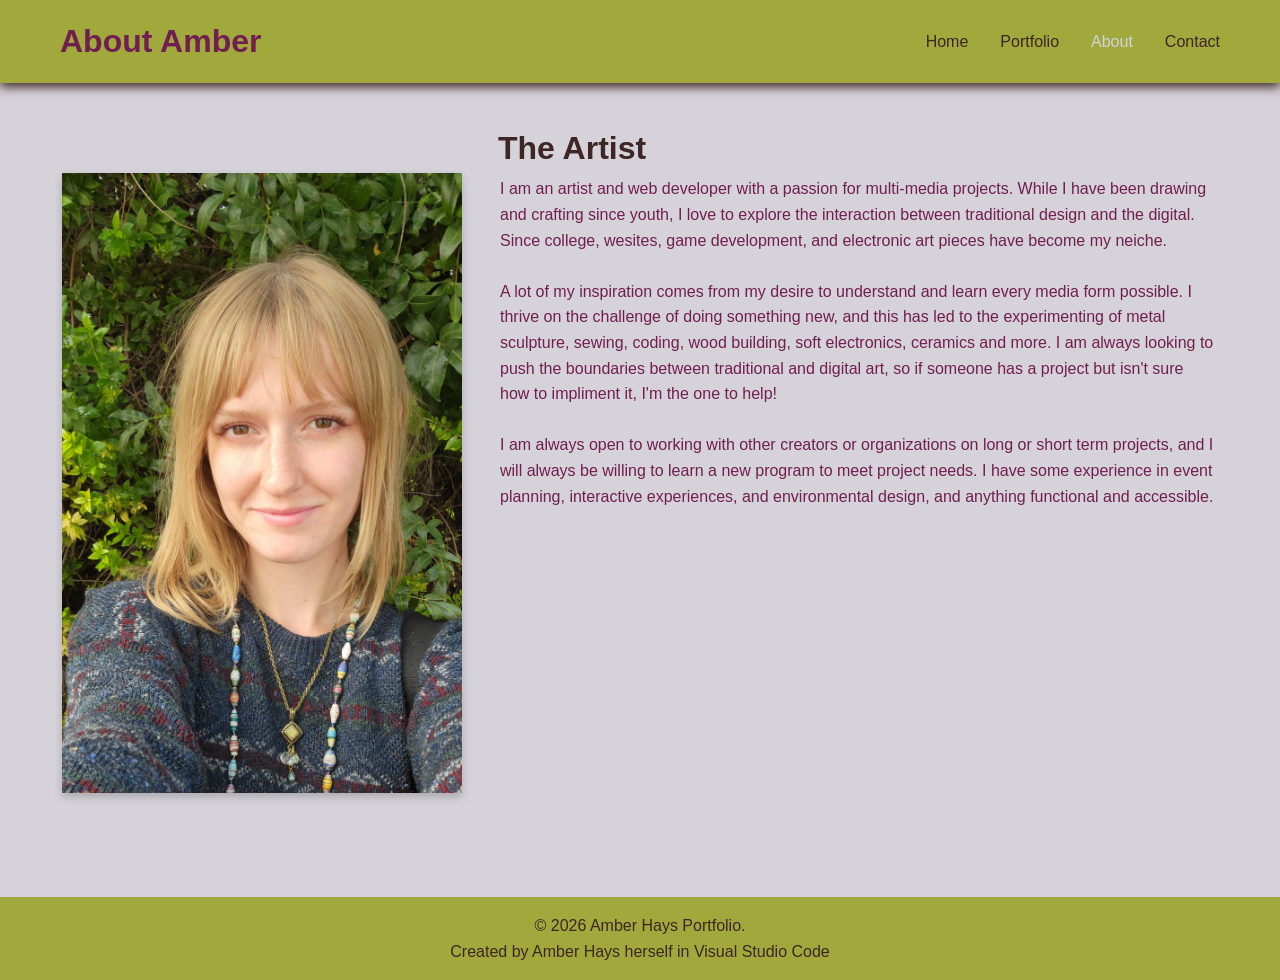
<file: about.html>
<!DOCTYPE html>
<html lang="en">
<head>
    <meta charset="UTF-8">
    <meta name="viewport" content="width=device-width, initial-scale=1.0">
    <meta name="description" content="Learn more about Amber Hays, a multidisciplinary artist and creative developer exploring traditional and digital media.">
    <meta name="keywords" content="Amber Hays, artist, digital media, traditional art, creative developer">
    <meta name="author" content="Amber Hays">
    <meta property="og:title" content="About Amber Hays">
    <meta property="og:description" content="Learn more about Amber Hays, a multidisciplinary artist and creative developer exploring traditional and digital media.">
    <meta property="og:type" content="profile">
    <meta property="og:image" content="MePic.jpg">
    <meta name="twitter:card" content="summary_large_image">
    <meta name="twitter:title" content="About Amber Hays">
    <meta name="twitter:description" content="Learn more about Amber Hays, a multidisciplinary artist and creative developer exploring traditional and digital media.">
    <meta name="twitter:image" content="MePic.jpg">
    <title> Amber Hays | The Designer</title>
    <link rel="stylesheet" href="styles.css">
</head>
<body>
   
    <nav class="navbar">
        <div class="nav-container">
            <div class="logo">About Amber</div>
            <ul class="nav-menu">
                <li><a href="index.html">Home</a></li>
                <li><a href="portfolio.html">Portfolio</a></li>
                <li><a href="about.html" class="active">About</a></li>
                <li><a href="contact.html">Contact</a></li>
            </ul>
        </div>
    </nav>
    
    <main>
        <div class="container">
            <div class="about-layout">
                <img src="MePic.jpg" alt="Amber Hays" class="about-image">
                <div class="about-text-column">
                    <h1>The Artist</h1>
                    <section class="about-content">
                        <p> I am an artist and web developer with a passion for multi-media projects. While I have been drawing and crafting since youth, I love to explore the interaction between traditional design and the digital. Since college, wesites, game development, and electronic art pieces have become my neiche.</p>
                        <br>
                        <p>A lot of my inspiration comes from my desire to understand and learn every media form possible. I thrive on the challenge of doing something new, and this has led to the experimenting of metal sculpture, sewing, coding, wood building, soft electronics, ceramics and more. I am always looking to push the boundaries between traditional and digital art, so if someone has a project but isn't sure how to impliment it, I'm the one to help!</p>
                        <br>
                        <p>I am always open to working with other creators or organizations on long or short term projects, and I will always be willing to learn a new program to meet project needs. I have some experience in event planning, interactive experiences, and environmental design, and anything functional and accessible.</p>
                </section>
                </div>
            </div>
        </div>
    </main>
    <footer class="footer">
        <p>&copy; 2026 Amber Hays Portfolio.</p>
        <p>Created by Amber Hays herself in Visual Studio Code</p>
    </footer>
</body>
</html>
</file>
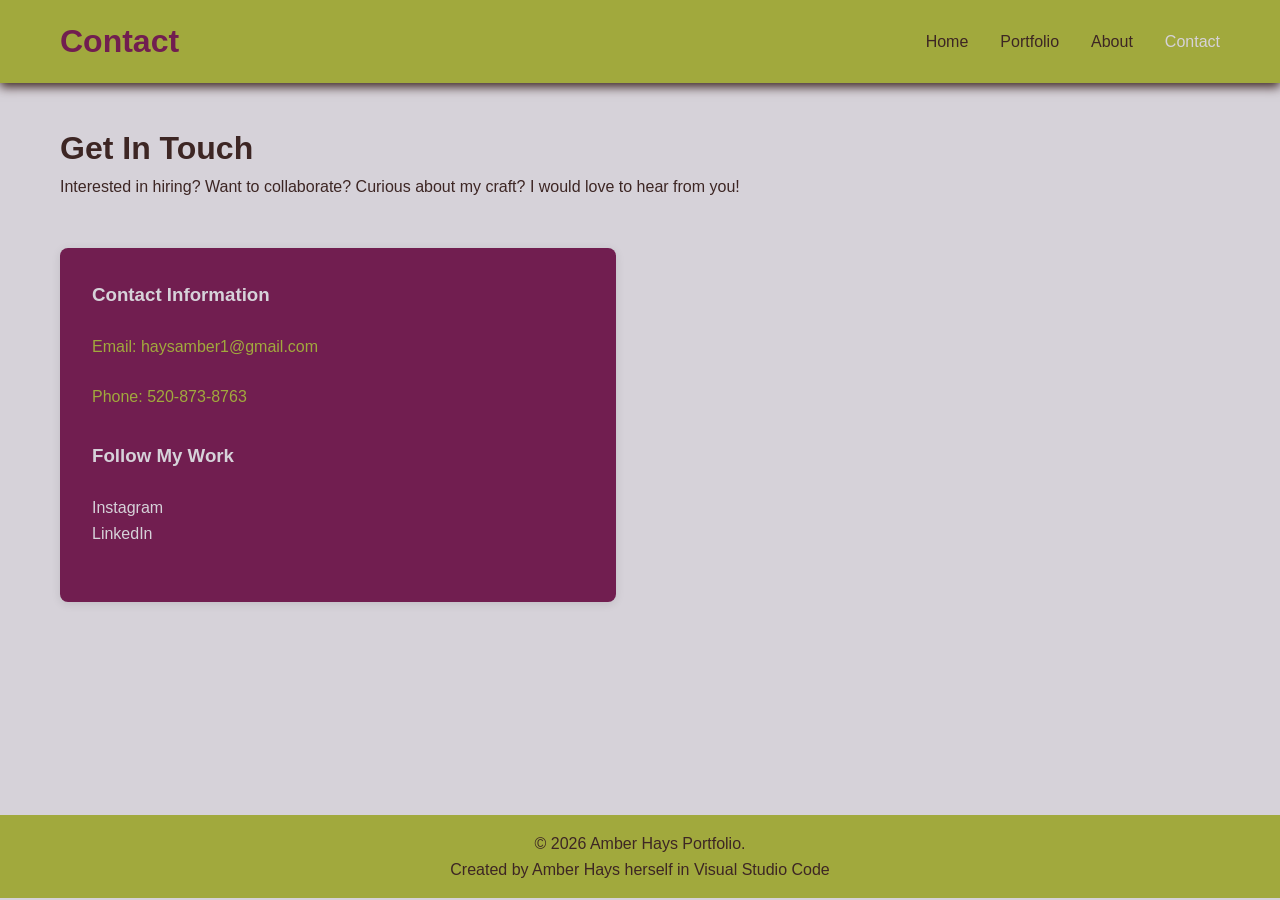
<file: contact.html>
<!DOCTYPE html>
<html lang="en">
<head>
    <meta charset="UTF-8">
    <meta name="viewport" content="width=device-width, initial-scale=1.0">
    <meta name="description" content="Get in touch with Amber Hays for collaborations, commissions, or creative project inquiries.">
    <meta name="keywords" content="Amber Hays, contact, collaboration, commission, creative inquiries">
    <meta name="author" content="Amber Hays">
    <meta property="og:title" content="Contact Amber Hays">
    <meta property="og:description" content="Get in touch with Amber Hays for collaborations, commissions, or creative project inquiries.">
    <meta property="og:type" content="website">
    <meta property="og:image" content="OrangeExperience_1.png">
    <meta name="twitter:card" content="summary_large_image">
    <meta name="twitter:title" content="Contact Amber Hays">
    <meta name="twitter:description" content="Get in touch with Amber Hays for collaborations, commissions, or creative project inquiries.">
    <meta name="twitter:image" content="OrangeExperience_1.png">
    <title>Contact | Get In Touch</title>
    <link rel="stylesheet" href="styles.css">
</head>
<body>
    
    <nav class="navbar">
        <div class="nav-container">
            <div class="logo">Contact</div>
            <ul class="nav-menu">
                <li><a href="index.html">Home</a></li>
                <li><a href="portfolio.html">Portfolio</a></li>
                 <li><a href="about.html">About</a></li>
                <li><a href="contact.html" class="active">Contact</a></li>
            </ul>
        </div>
    </nav>

    
    <main>
        <div class="container">
            <h1>Get In Touch</h1>
            <p>Interested in hiring? Want to collaborate? Curious about my craft? I would love to hear from you!</p>

            <div class="contact-grid">
                    <div class="contact-info-box">
                        <h3>Contact Information</h3>
                        
                        <p>
                            Email: haysamber1@gmail.com
                        </p>

                        <p>
                            Phone: 520-873-8763
                        </p>

                        <h3>Follow My Work</h3>
                        <p>
                            <a href="https://www.instagram.com/smt_aah/">Instagram</a><br>
                            <a href="https://www.linkedin.com/in/amber-hays-7142b827a/">LinkedIn</a><br>
                        </p>
                    </div>
                </div>
        </div>
    </main>
    
    <footer class="footer">
        <p>&copy; 2026 Amber Hays Portfolio.</p>
        <p>Created by Amber Hays herself in Visual Studio Code</p>
    </footer>
</body>
</html>
</file>
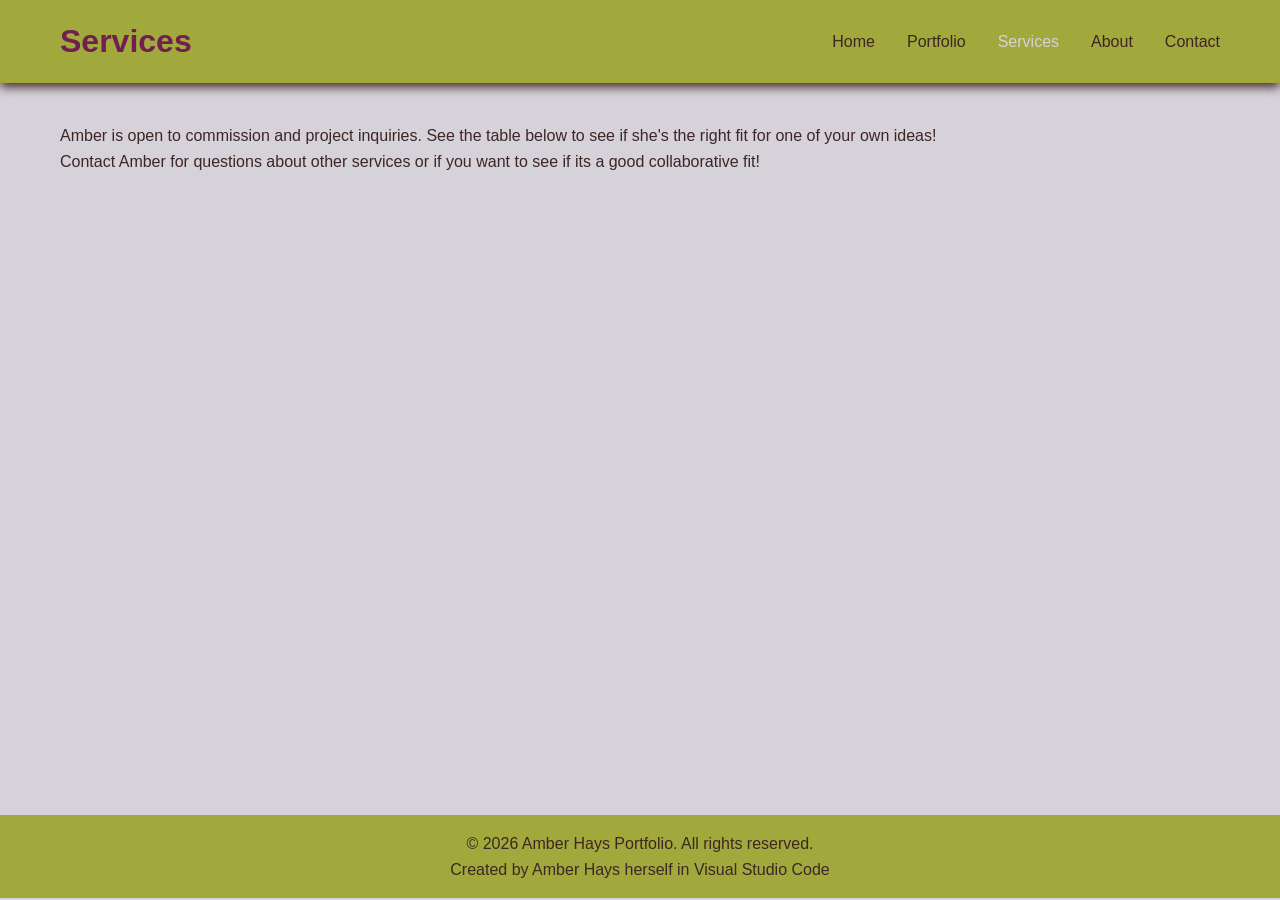
<file: services.html>
<!DOCTYPE html>
<html lang="en">
<head>
    <meta charset="UTF-8">
    <meta name="viewport" content="width=device-width, initial-scale=1.0">
    <title>Services</title>
    <link rel="stylesheet" href="styles.css">
</head>
<body>
    
    <nav class="navbar">
        <div class="nav-container">
            <div class="logo">Services</div>
            <ul class="nav-menu">
                <li><a href="index.html">Home</a></li>
                <li><a href="portfolio.html">Portfolio</a></li>
                <li><a href="services.html" class="active">Services</a></li>
                <li><a href="about.html">About</a></li>
                <li><a href="contact.html">Contact</a></li>
            </ul>
        </div>
    </nav>

    
    <main>
        <div class="container">
                <p>Amber is open to commission and project inquiries. See the table below to see if she's the right fit for one of your own ideas!</p>
                
                <p>Contact Amber for questions about other services or if you want to see if its a good collaborative fit!</p>
        </div>
    </main>

    <footer class="footer">
        <p>&copy; 2026 Amber Hays Portfolio. All rights reserved.</p>
        <p>Created by Amber Hays herself in Visual Studio Code</p>
    </footer>
</body>
</html>
</file>
<file: styles.css>
* {
    margin: 0;
    padding: 0;
    box-sizing: border-box;
}

html {
    overflow-x: hidden;
}

body {
    font-family: 'Segoe UI', Tahoma, Geneva, Verdana, sans-serif;
    line-height: 1.6;
    color: #000000;
    background-color: #d6d2d9;
    overflow-x: hidden;
}

img,
video {
    max-width: 100%;
    height: auto;
}

.navbar {
    background-color: #a1a93d;
    position: sticky;
    top: 0;
    z-index: 100;
    box-shadow: 0 4px 10px; color:#3d2624;
}

.nav-container {
    max-width: 1200px;
    margin: 0 auto;
    display: flex;
    justify-content: space-between;
    align-items: center;
    padding: 1rem 20px;
}

.logo {
    font-size: 2rem;
    font-weight: bold;
    color: #711E50;
    text-decoration: none;
}

.nav-menu {
    display: flex;
    list-style: none;
    gap: 2rem;
}

.nav-menu a {
    color:#3d2624 ;
    text-decoration: none;
    transition: color 0.3s ease;
    font-weight: 500;
}

.nav-menu a:hover,
.nav-menu a.active {
    color: #d6d2d9;
}

main {
    min-height: calc(100vh - 200px);
}

.container {
    max-width: 1200px;
    margin: 0 auto;
    padding: 40px 20px;
    color: #3d2624;
}

.about-content {
max-width: 1500px;
    margin: 0 auto;
    padding: 2px 2px;
    color: #711E50;
}

.hero {
    background: url('DigitalArt_OrangeGrove.jpeg') center center / cover no-repeat;
    color: #d6d2d9;
    min-height: 70vh;
    display: flex;
    align-items: center;
    justify-content: center;
    padding: 4rem 1rem;
    text-align: center;
    position: relative;
    border-top: 15px solid #711E50; 
    border-bottom: 15px solid #711E50;
    border-left: 15px solid #711E50;
    border-right: 15px solid #711E50;
}

.hero::before {
    content: '';
    position: absolute;
    inset: 0;
    background: rgba(0, 0, 0, 0.35);
}

.hero-content {
    position: relative;
    max-width: 900px;
    z-index: 1;
}

.hero-content h1 {
    font-size: clamp(2.5rem, 5vw, 4rem);
    margin-bottom: 1rem;
}

.hero-content p {
    font-size: 1.2rem;
    margin-bottom: 2rem;
    opacity: 0.95;
}

.cta-button {
    display: inline-block;
    background-color: #711E50;
    color: #a1a93d;
    padding: 12px 30px;
    text-decoration: none;
    border-radius: 5px;
    font-weight: bold;
    transition: transform 0.3s ease, box-shadow 0.3s ease;
}

.cta-button:hover {
    transform: translateY(-3px);
    box-shadow: 0 5px 15px #3d2624;
}

.intro-section h2 {
    font-size: 2rem;
    margin-bottom: 1rem;
    color: #3d2624;
}

.intro-section p {
    font-size: 1rem;
    color: #a1a93d;
    margin-bottom: 2rem;
}

.cards-grid {
    display: grid;
    grid-template-columns: repeat(auto-fit, minmax(250px, 1fr));
    gap: 2rem;
    margin-top: 2rem;
}

.card {
    background: #711E50;
    padding: 2rem;
    border-radius: 8px;
    box-shadow: 0 2px 10px rgba(0, 0, 0, 0.1);
    transition: transform 0.3s ease, box-shadow 0.3s ease;
}

.card:hover {
    transform: translateY(-5px);
    box-shadow: 0 5px 20px rgba(0, 0, 0, 0.15);
}

.card h3 {
    color: #d6d2d9;
    margin-bottom: 1rem;
    font-size: 1.3rem;
}

.card p {
    color: #a1a93d;
    margin-bottom: 1.5rem;
}

.card a {
    color: #d6d2d9;
    text-decoration: none;
    font-weight: bold;
    transition: color 0.3s ease;
}

.card a:hover {
    color: #a1a93d;
}


.form-section {
    background: #711E50;
    padding: 2rem;
    border-radius: 8px;
    box-shadow: 0 2px 10px rgba(0, 0, 0, 0.1);
    margin-top: 2rem;
}

.form-section h3 {
    color: #d6d2d9;
    margin-bottom: 1rem;
}

.form-group {
    margin-bottom: 1.5rem;
}

label {
    display: block;
    margin-bottom: 0.5rem;
    font-weight: 500;
    color: #000000;
}

input[type="text"],
input[type="email"],
textarea {
    width: 100%;
    padding: 0.75rem;
    border: 1px solid #ddd;
    border-radius: 4px;
    font-family: inherit;
    font-size: 1rem;
    transition: border-color 0.3s ease;
}

input[type="text"]:focus,
input[type="email"]:focus,
textarea:focus {
    outline: none;
    border-color: #8434d5;
    box-shadow: 0 0 5px rgba(102, 126, 234, 0.2);
}

textarea {
    resize: vertical;
    min-height: 120px;
}

button {
    background-color: #711E50;
    color: #d6d2d9;
    padding: 0.75rem 1.5rem;
    border: none;
    border-radius: 4px;
    font-size: 1rem;
    font-weight: bold;
    cursor: pointer;
    transition: background-color 0.3s ease;
}

button:hover {
    background-color: #8434d5;
}

.form-note {
    font-size: 0.9rem;
    color: #a1a93d;
    font-style: italic;
}

.comments-section {
    margin-top: 3rem;
}

.comments-section h3 {
    color: #3d2624;
    margin-bottom: 1.5rem;
}

.comment {
    background: #a1a93d;
    padding: 1.5rem;
    border-left: 4px solid #711E50;
    margin-bottom: 1.5rem;
    border-radius: 4px;
}

.comment-author {
    font-weight: bold;
    color: #3d2624;
    margin-bottom: 0.5rem;
}

.comment-text {
    color: #711E50;
    margin-bottom: 0.5rem;
}

.comment-date {
    font-size: 0.85rem;
    color: #000000;
}

.about-layout {
    display: flex;
    gap: 1rem;
    margin-bottom: 2rem;
    margin-left: 2px;
    margin-right: 2px;
}

.about-image {
    width: 400px;
    height: 620px;
    flex-shrink: 0;
    border-radius: 1px;
    box-shadow: 0 4px 8px rgba(0, 0, 0, 0.2);
    margin-top: 50px;
    margin-right: 20px;
}

.about-text-column {
    flex: 1;
}

.footer {
    background-color: #a1a93d;
    color: #3d2624;
    text-align: center;
    padding: 1rem 20px;
    margin-top: 2rem;
}


.portfolio-grid {
    display: grid;
    grid-template-columns: repeat(auto-fit, minmax(300px, 1fr));
    gap: 2rem;
    margin-top: 2rem;
}

.portfolio-item {
    background: #711E50;
    padding: 1rem;
    border-radius: 5px;
    box-shadow: 0 2px 2px rgba(0, 0, 0, 0.1);
    transition: transform 0.3s ease, box-shadow 0.3s ease;
    display: flex;
    flex-direction: column;
    gap: 1rem;
}

.portfolio-item:hover {
    transform: translateY(-5px);
    box-shadow: 0 5px 20px #3d2624;
}

.portfolio-item-image {
    width: 100%;
    aspect-ratio: 1 / 1;
    overflow: hidden;
    border-radius: 12px;
    background: #a1a93d;
    position: relative;
}

.portfolio-item:nth-child(3) .portfolio-item-image {
    background: url('FromTheOutside.png') center center / cover no-repeat;
}

.portfolio-item:nth-child(5) .portfolio-item-image {
    background: url('KineticFlowerpic.png') center center / cover no-repeat;
}

.portfolio-item-image img,
.portfolio-item-image video {
    width: 100%;
    height: 100%;
    object-fit: cover;
    display: block;
}

.portfolio-item-image video {
    cursor: pointer;
}

.play-button-overlay {
    position: absolute;
    top: 50%;
    left: 50%;
    transform: translate(-50%, -50%);
    width: 60px;
    height: 60px;
    pointer-events: none;
    transition: opacity 0.3s ease;
    opacity: 1;
}

.portfolio-item:hover .play-button-overlay {
    opacity: 0;
}

.portfolio-item-content {
    padding: 0 0.5rem 0.75rem;
}

.portfolio-item-content h3 {
    color: #d6d2d9;
    margin-bottom: 0.5rem;
}

.portfolio-item-content p {
    color: #a1a93d;
}

/* Portfolio hero gallery */
.clean-portfolio-grid {
    display: grid;
    grid-template-columns: repeat(auto-fit, minmax(240px, 1fr));
    gap: 1.25rem;
    margin-top: 0.5rem;
    padding: 0;
}

.clean-portfolio-grid .portfolio-item {
    background: linear-gradient(135deg, #711E50 0%, #3d2624 100%) !important;
    padding: 0 !important;
    border-radius: 24px !important;
    box-shadow: 0 16px 40px rgba(61, 38, 36, 0.22) !important;
    transform: none !important;
    display: block !important;
    overflow: hidden;
    position: relative;
    cursor: pointer;
    min-height: 320px;
    transition: transform 0.25s ease, box-shadow 0.25s ease;
}

.clean-portfolio-grid .portfolio-item:hover,
.clean-portfolio-grid .portfolio-item:focus-visible {
    transform: translateY(-5px) scale(1.01) !important;
    box-shadow: 0 20px 44px rgba(61, 38, 36, 0.32) !important;
}

.clean-portfolio-grid .portfolio-item-image {
    width: 100%;
    height: 100%;
    min-height: 320px;
    overflow: hidden;
    border-radius: 24px !important;
    background: #3d2624 !important;
    padding: 0 !important;
    position: relative;
    display: block;
}

.clean-portfolio-grid .portfolio-item-image::after {
    content: "";
    position: absolute;
    inset: 0;
    background: linear-gradient(180deg, rgba(0, 0, 0, 0.06) 0%, rgba(0, 0, 0, 0.55) 100%);
    pointer-events: none;
}

.clean-portfolio-grid .portfolio-item-image img,
.clean-portfolio-grid .portfolio-item-image video {
    width: 100% !important;
    height: 100% !important;
    min-height: 320px;
    object-fit: cover !important;
    display: block !important;
    border: none !important;
    transition: transform 0.3s ease, filter 0.3s ease;
}

.clean-portfolio-grid .portfolio-item:hover .portfolio-item-image img,
.clean-portfolio-grid .portfolio-item:hover .portfolio-item-image video,
.clean-portfolio-grid .portfolio-item:focus-visible .portfolio-item-image img,
.clean-portfolio-grid .portfolio-item:focus-visible .portfolio-item-image video {
    transform: scale(1.05);
    filter: brightness(0.9) saturate(1.05);
}

.portfolio-card-caption {
    position: absolute;
    left: 0;
    right: 0;
    bottom: 0;
    padding: 1.25rem;
    z-index: 2;
    background: linear-gradient(transparent, rgba(0, 0, 0, 0.88));
    color: #f8f6f8;
    pointer-events: auto;
}

.portfolio-card-caption span {
    display: block;
    font-size: 1rem;
    font-weight: 700;
    letter-spacing: 0.04em;
    text-transform: uppercase;
}

.portfolio-card-caption small {
    display: block;
    margin-top: 0.35rem;
    color: #d6d2d9;
    font-size: 0.8rem;
    letter-spacing: 0.04em;
    text-transform: uppercase;
}

.portfolio-card-caption a {
    display: inline-block;
    margin-top: 0.6rem;
    color: #d6d2d9;
    font-size: 0.9rem;
    font-weight: 600;
    text-decoration: underline;
    text-underline-offset: 0.15rem;
}

.portfolio-card-caption a:hover,
.portfolio-card-caption a:focus-visible {
    color: #ffffff;
}

.clean-portfolio-grid .portfolio-item-content {
    display: none !important;
}

.clean-portfolio-grid .play-button-overlay { display: none !important; }


.contact-grid {
    display: grid;
    grid-template-columns: 1fr 1fr;
    gap: 3rem;
    margin: 3rem 0;
}

.contact-info-box {
    background: #711E50;
    padding: 2rem;
    border-radius: 8px;
    box-shadow: 0 2px 10px rgba(0, 0, 0, 0.1);
}

.contact-info-box h3 {
    color: #d6d2d9;
    margin-bottom: 1.5rem;
    margin-top: 2rem;
}

.contact-info-box h3:first-child {
    margin-top: 0;
}

.contact-info-box p {
    color: #a1a93d;
    margin-bottom: 1.5rem;
}

.contact-info-box a {
    color: #d6d2d9;
    text-decoration: none;
    transition: color 0.3s ease;
}

.contact-info-box a:hover {
    color: #a1a93d;
}

.services-table {
    width: 100%;
    border-collapse: collapse;
    margin: 2rem 0;
}
.services-table th, .services-table td {
    border: 3px solid #711E50;
    padding: 0.75rem 1rem;
    text-align: left;
}
.services-table th {
    background: #3d2624;
    color: #a1a93d;
}
.services-table tr:nth-child(even) {
    background: #d6d2d9;
}

/* Modal Styles */
.portfolio-modal {
    display: none;
    position: fixed;
    z-index: 1000;
    left: 0;
    top: 0;
    width: 100%;
    height: 100%;
    background-color: rgba(0, 0, 0, 0.7);
    overflow: auto;
}

.modal-content {
    background-color: #d6d2d9;
    margin: 5% auto;
    padding: 1.5rem;
    border: 3px solid #711E50;
    border-radius: 20px;
    width: min(90%, 760px);
    max-height: 85vh;
    overflow-y: auto;
    display: grid;
    grid-template-columns: 1fr 1fr;
    gap: 1.5rem;
    position: relative;
    box-shadow: 0 16px 45px rgba(0, 0, 0, 0.28);
}

.close-modal {
    position: absolute;
    right: 1.5rem;
    top: 1rem;
    font-size: 2rem;
    font-weight: bold;
    color: #711E50;
    cursor: pointer;
    transition: color 0.3s ease;
}

.close-modal:hover {
    color: #a1a93d;
}

.modal-image-container {
    display: flex;
    align-items: center;
    justify-content: center;
    max-height: 500px;
    overflow: hidden;
    border-radius: 4px;
}

.modal-image-container img,
.modal-image-container video {
    max-width: 100%;
    max-height: 100%;
    object-fit: contain;
    border-radius: 4px;
}

.modal-info {
    display: flex;
    flex-direction: column;
    justify-content: flex-start;
    padding-right: 2rem;
}

.modal-info h2 {
    color: #711E50;
    font-size: 1.8rem;
    margin-bottom: 0.5rem;
}

.modal-info h3 {
    color: #a1a93d;
    font-size: 1.2rem;
    margin-bottom: 1rem;
    font-weight: 600;
}

.modal-info p {
    color: #3d2624;
    font-size: 1rem;
    line-height: 1.6;
    margin-bottom: 1rem;
}

.modal-info p:last-child {
    color: #711E50;
    font-size: 0.95rem;
    font-weight: 500;
    margin-top: auto;
}

.modal-link-list {
    display: flex;
    flex-direction: column;
    gap: 0.5rem;
    margin: 0 0 1rem;
}

.modal-link-list a {
    color: #711E50;
    font-weight: 600;
    text-decoration: underline;
    text-underline-offset: 0.16rem;
}

.modal-link-list a:hover,
.modal-link-list a:focus-visible {
    color: #3d2624;
}

/* Responsive layout adjustments */
@media (max-width: 768px) {
    .nav-container {
        flex-direction: column;
        align-items: flex-start;
        gap: 0.75rem;
    }

    .nav-menu {
        display: flex;
        flex-wrap: wrap;
        gap: 0.45rem 0.9rem;
        width: 100%;
        padding: 0;
        margin: 0;
    }

    .nav-menu li {
        display: inline-flex;
    }

    .nav-menu a {
        font-size: 0.95rem;
        line-height: 1.2;
    }

    .logo {
        font-size: 1.4rem;
        line-height: 1.2;
    }

    .container {
        padding: 24px 16px;
    }

    .about-layout {
        flex-direction: column;
        align-items: center;
        gap: 1.25rem;
        margin: 0;
    }

    .about-image {
        width: min(100%, 320px);
        height: auto;
        max-height: 420px;
        object-fit: cover;
        margin: 0;
    }

    .about-text-column {
        width: 100%;
    }

    .about-text-column h1 {
        font-size: 1.7rem;
        margin-bottom: 0.75rem;
    }

    .about-content p {
        font-size: 0.95rem;
        line-height: 1.6;
    }

    .hero {
        min-height: auto;
        padding: 2.5rem 1rem;
        border-width: 8px;
    }

    .hero-content {
        max-width: 100%;
    }

    .hero-content h1 {
        font-size: clamp(1.75rem, 6vw, 2.5rem);
        line-height: 1.15;
        margin: 0 auto;
        max-width: 100%;
        overflow-wrap: break-word;
        word-break: break-word;
    }

    .cards-grid {
        grid-template-columns: 1fr;
        gap: 1rem;
    }

    .card {
        padding: 1.25rem;
    }

    .card h3 {
        font-size: 1.1rem;
        line-height: 1.4;
        overflow-wrap: anywhere;
    }

    .modal-content {
        grid-template-columns: 1fr;
        width: 95%;
        margin: 20% auto;
        padding: 1.5rem;
    }

   .modal-info {
        padding-right: 0;
    }

    .close-modal {
        right: 1rem;
        top: 0.5rem;
    }

    .contact-grid {
        grid-template-columns: 1fr;
        gap: 1.5rem;
        margin: 1.5rem 0;
    }

    .contact-info-box {
        padding: 1.5rem;
    }

    .portfolio-grid,
    .clean-portfolio-grid {
        grid-template-columns: 1fr;
        gap: 1.25rem;
    }
j
    .services-table {
        display: block;
        overflow-x: auto;
        white-space: nowrap;
    }
}

/* journal */

.journal {
  max-width: 800px;
  margin: 0rem auto;
  padding: 0rem;
}

#book {
  display: flex;
  width: 100%;
  aspect-ratio: 700 / 550;
  transition: transform 0.4s ease;
}

#book img {
  width: 55%;
  height: 100%;
  object-fit: cover;
  cursor: pointer;
}

.journal-controls {
  display: flex;
  justify-content: center;
  gap: 0rem;
  margin-top: 1rem;
}
</file>
